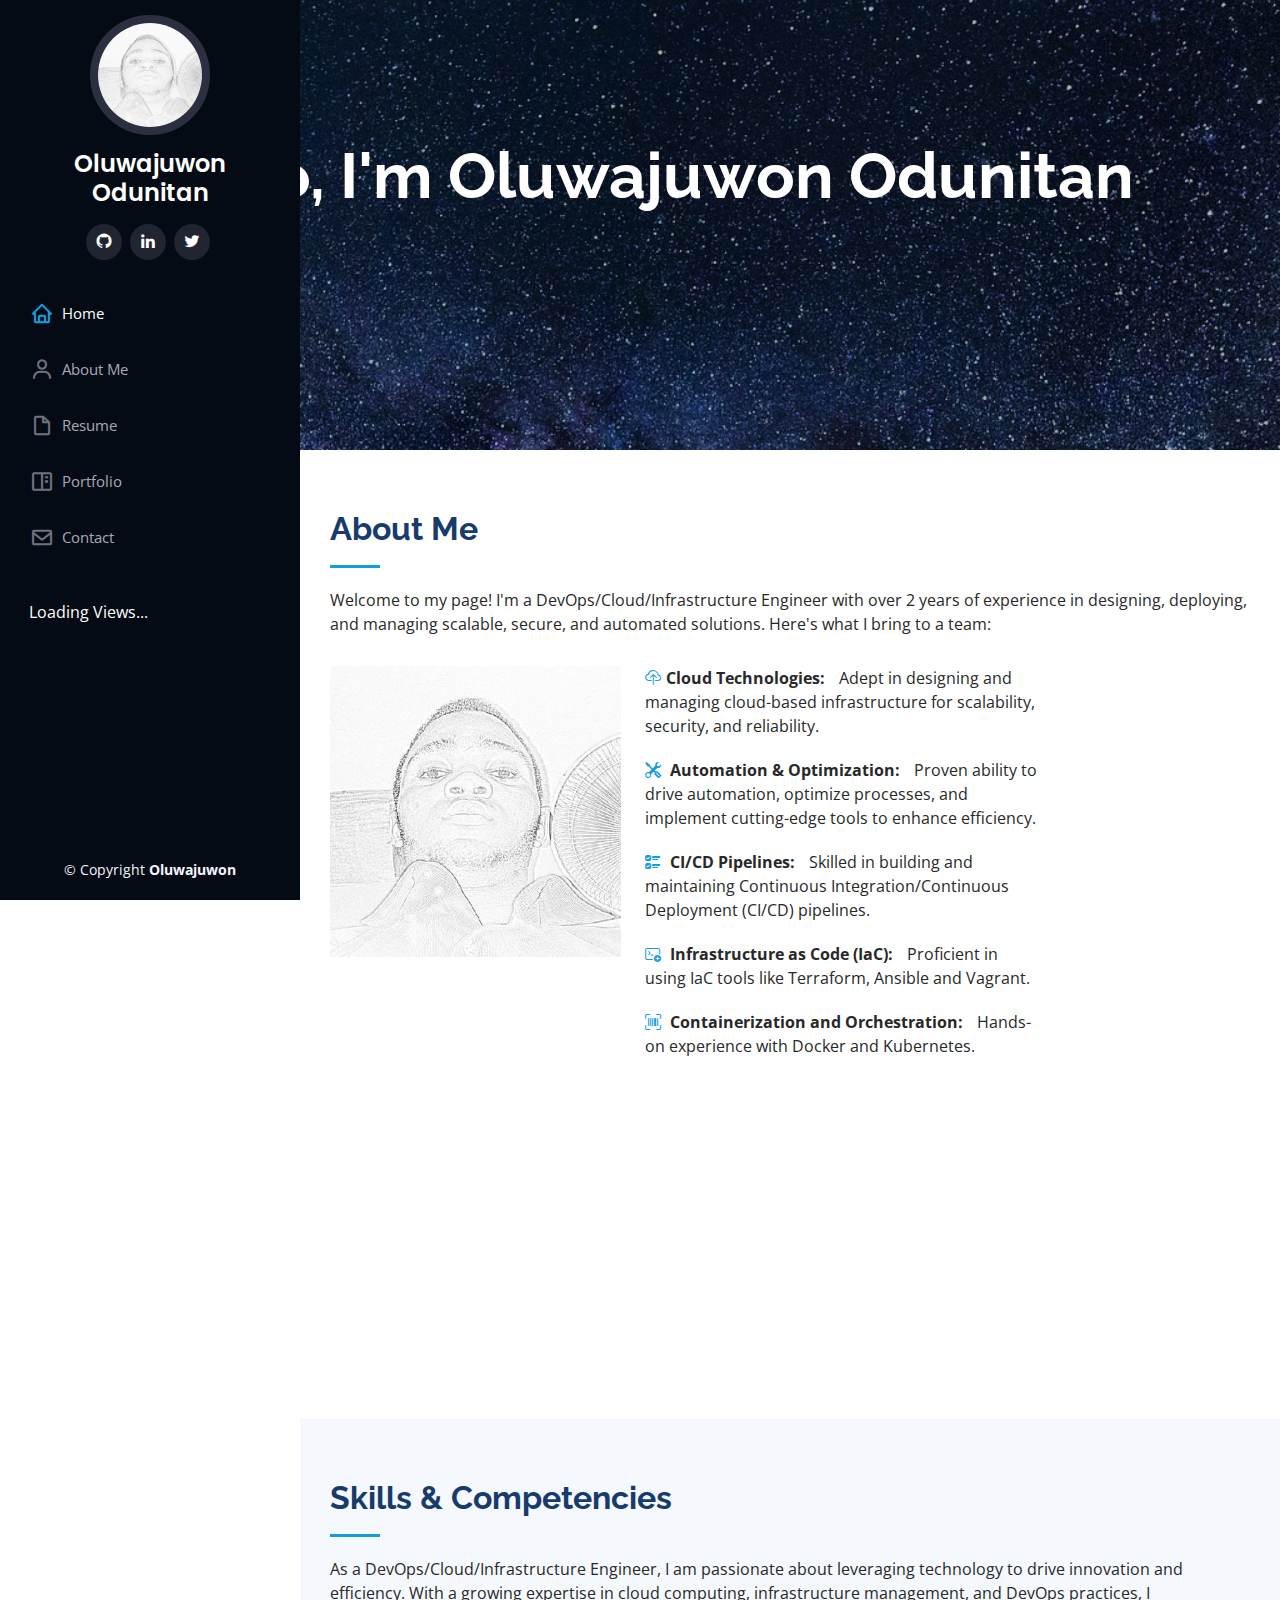
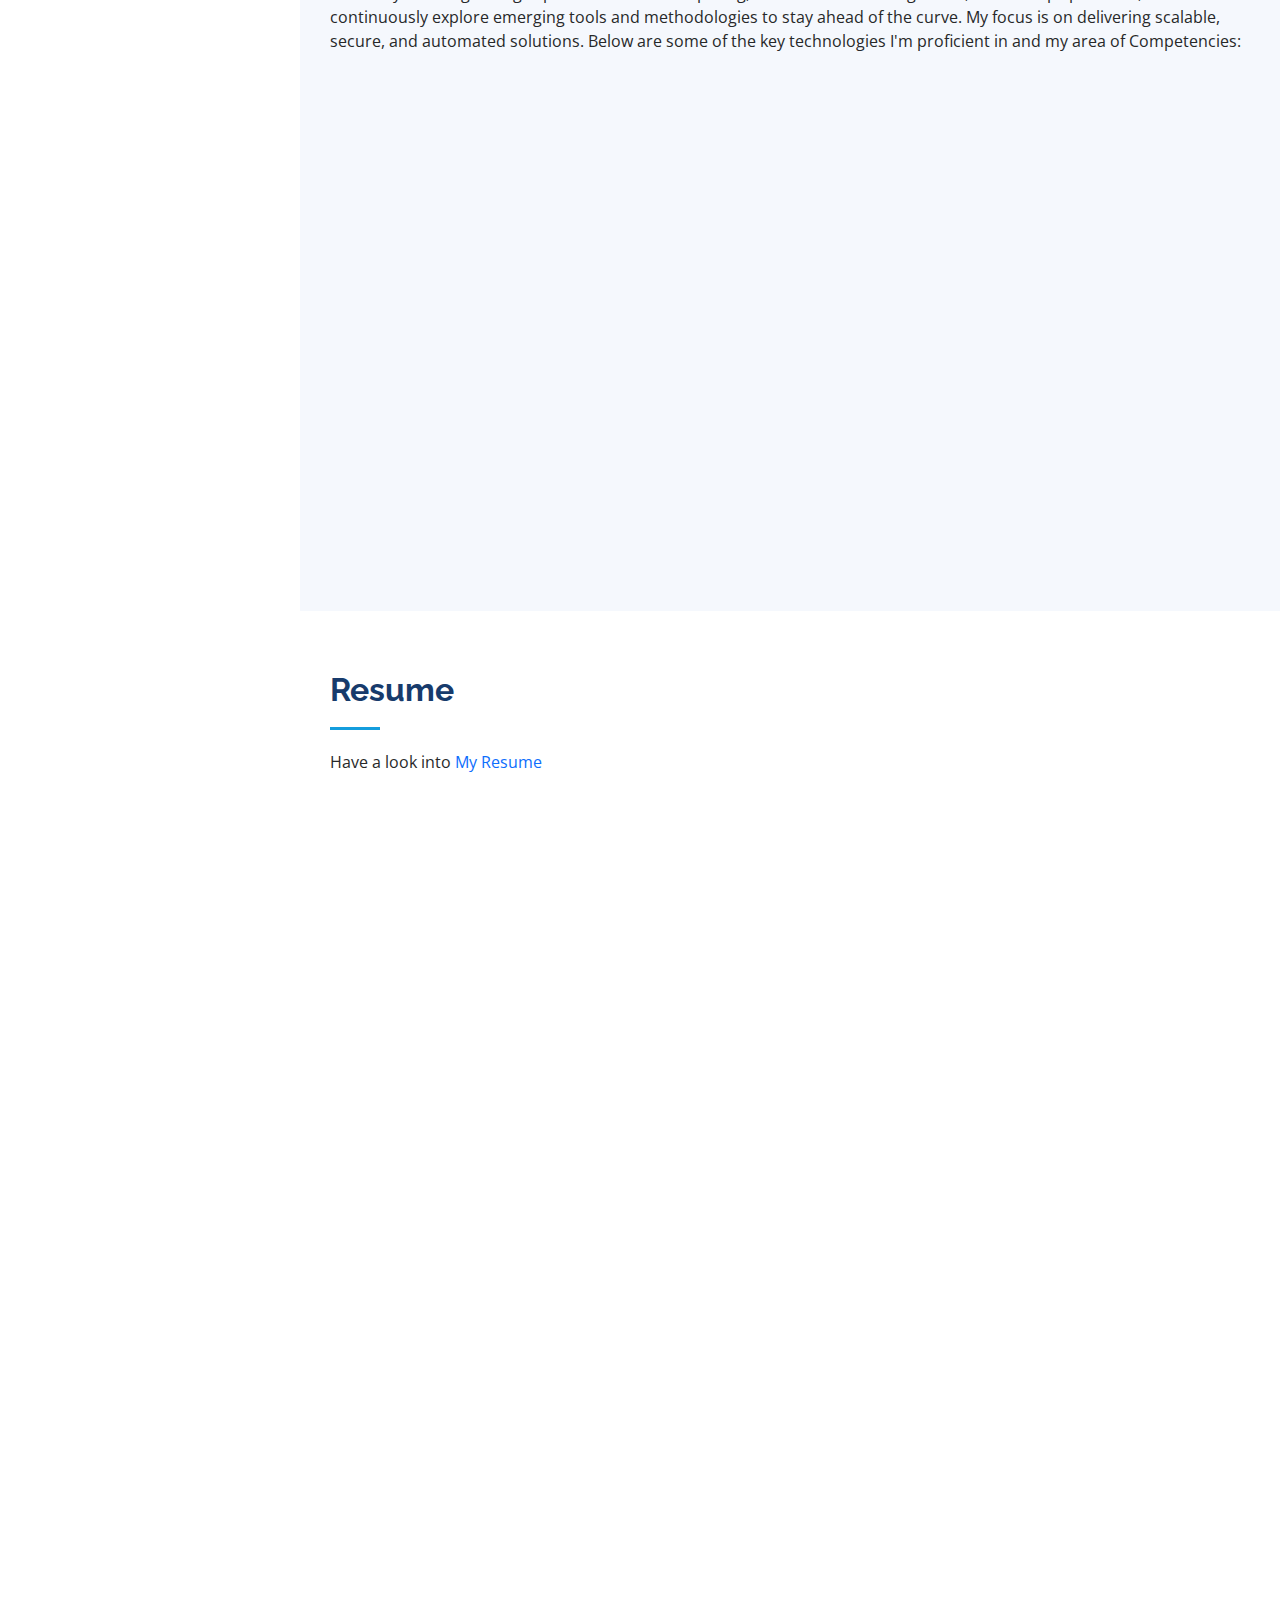
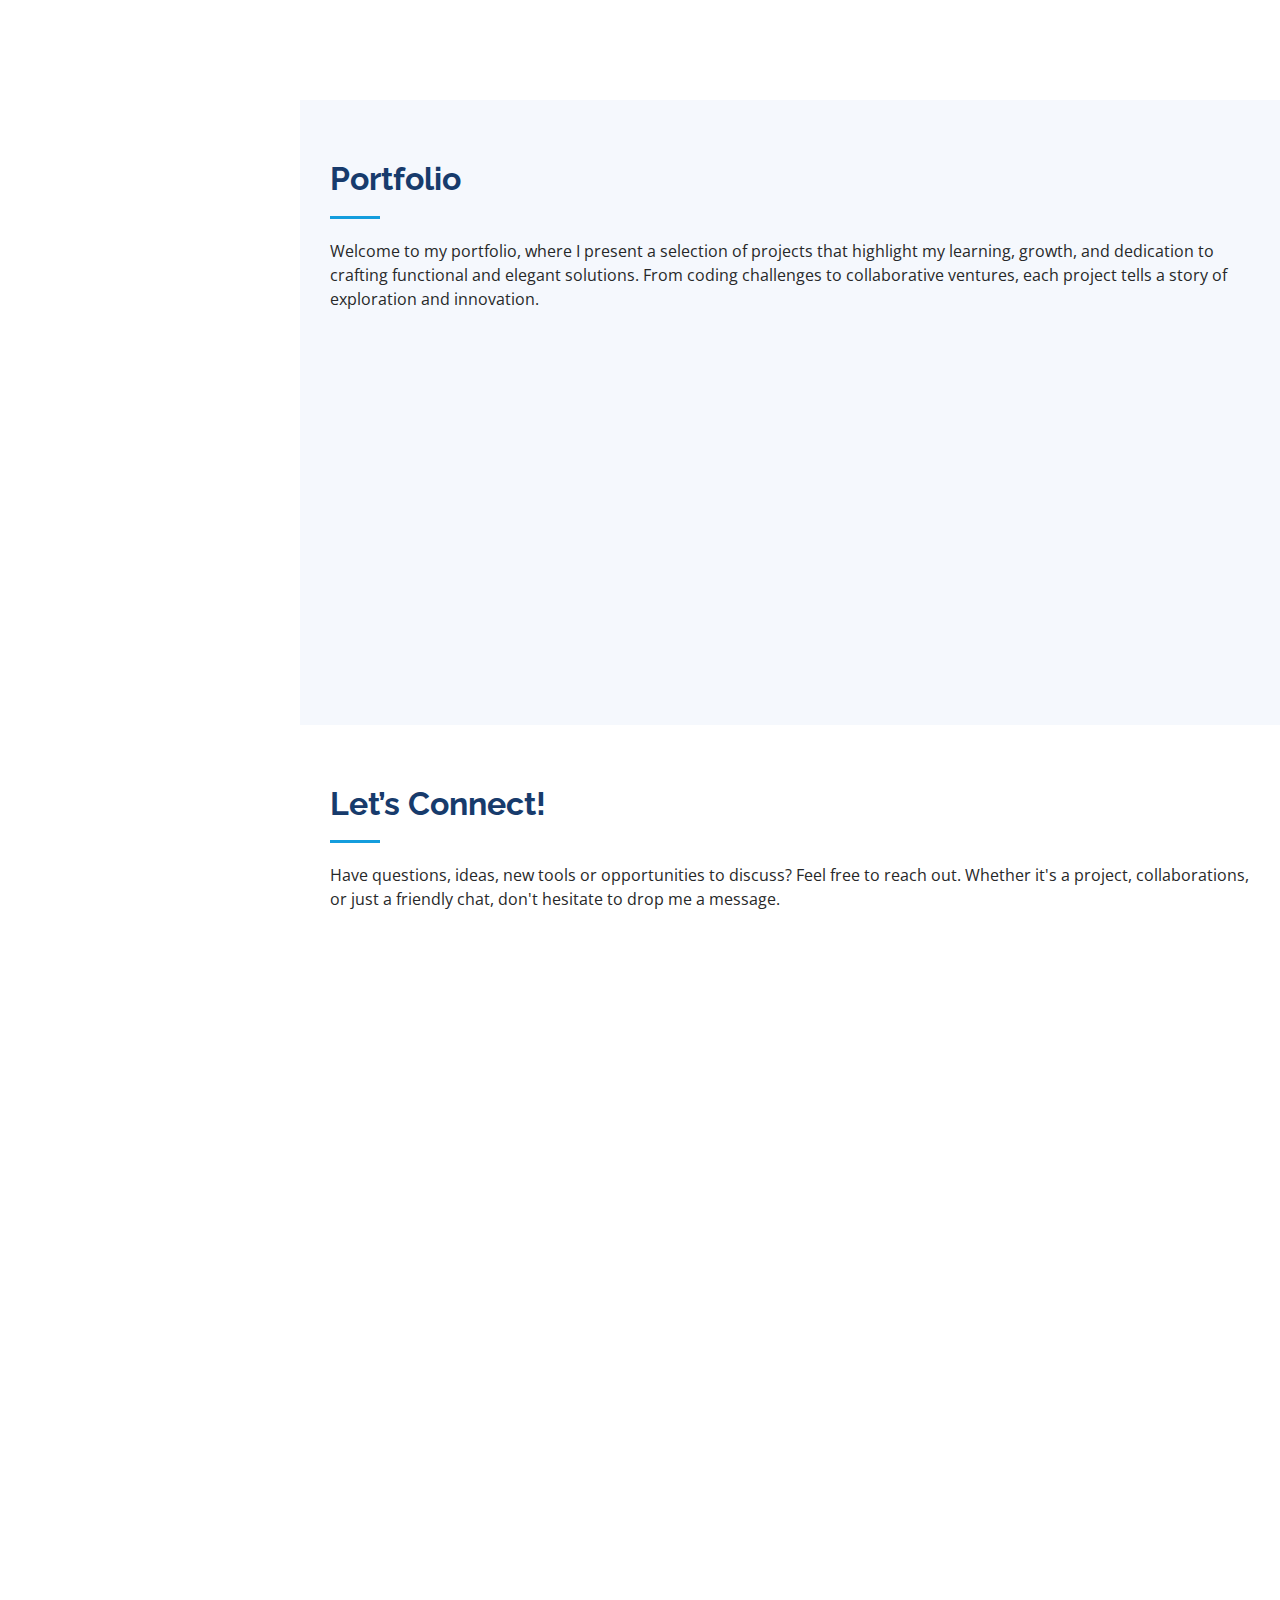
<file: index.html>
<!DOCTYPE html>
<html lang="en">

<head>
  <meta charset="utf-8">
  <meta content="width=device-width, initial-scale=1.0" name="viewport">

  <title>juwonWebsite</title>
  <meta content="" name="description">
  <meta content="" name="keywords">

  <!-- Favicons -->
  <link href="assets/img/favicon.png" rel="icon">
  <!-- <link href="assets/img/favicon.png" rel="apple-touch-icon"> -->

  <!-- Google Fonts -->
  <link href="https://fonts.googleapis.com/css?family=Open+Sans:300,300i,400,400i,600,600i,700,700i|Raleway:300,300i,400,400i,500,500i,600,600i,700,700i|Poppins:300,300i,400,400i,500,500i,600,600i,700,700i" rel="stylesheet">

  <!-- Vendor CSS Files -->
  <link href="assets/vendor/aos/aos.css" rel="stylesheet">
  <link href="assets/vendor/bootstrap/css/bootstrap.min.css" rel="stylesheet">
  <link href="assets/vendor/bootstrap-icons/bootstrap-icons.css" rel="stylesheet">
  <link href="assets/vendor/boxicons/css/boxicons.min.css" rel="stylesheet">
  <link href="assets/vendor/glightbox/css/glightbox.min.css" rel="stylesheet">
  <link href="assets/vendor/swiper/swiper-bundle.min.css" rel="stylesheet">

  <!-- Template Main CSS File -->
  <link href="assets/css/style.css" rel="stylesheet">
</head>

<body>

  <!-- ======= Mobile nav toggle button ======= -->
  <i class="bi bi-list mobile-nav-toggle d-xl-none"></i>

  <!-- ======= Header ======= -->
  <header id="header">
    <div class="d-flex flex-column">

      <div class="profile">
        <img src="assets/img/profile-img.jpg" alt="" class="img-fluid rounded-circle">
        <h1 class="text-light text-center"><a href="index.html">Oluwajuwon Odunitan</a></h1>
        <div class="social-links mt-3 text-center">
          <a href="https://github.com/juw0n" class="github"><i class="bx bxl-github"></i></a>
          <a href="https://www.linkedin.com/in/oluwajuwonodunitan/" class="linkedin"><i class="bx bxl-linkedin"></i></a>
          <a href="https://twitter.com/juwon_07" class="twitter"><i class="bx bxl-twitter"></i></a>
        </div>
      </div>

      <nav id="navbar" class="nav-menu navbar">
        <ul>
          <li><a href="#hero" class="nav-link scrollto active"><i class="bx bx-home"></i> <span>Home</span></a></li>
          <li><a href="#about" class="nav-link scrollto"><i class="bx bx-user"></i> <span>About Me</span></a></li>
          <li><a href="#resume" class="nav-link scrollto"><i class="bx bx-file-blank"></i> <span>Resume</span></a></li>
          <li><a href="#portfolio" class="nav-link scrollto"><i class="bx bx-book-content"></i> <span>Portfolio</span></a></li>
          <li><a href="#contact" class="nav-link scrollto"><i class="bx bx-envelope"></i> <span>Contact</span></a></li>
        </ul>
      </nav><!-- .nav-menu -->

      <div class="counter-number bx-book-content nav-menu text-white">
        Loading Views...
      </div>
    </div>
  </header><!-- End Header -->

  <!-- ======= Hero Section ======= -->
  <section id="hero" class="d-flex flex-column justify-content-center align-items-center">
    <div class="hero-container" data-aos="fade-in">
      <h1>Hello, I'm Oluwajuwon Odunitan</h1>
      <p>I'm <span class="typed" data-typed-items="an Infrastructure Engineer., a Cloud Engineer., a DevOps Engineer."></span></p>
    </div>
  </section><!-- End Hero s-->

  <main id="main">

    <!-- ======= About Section ======= -->
    <section id="about" class="about section">

      <!-- Section Title -->
      <div class="container section-title" data-aos="fade-up">
        <h2>About Me</h2>
        <p>Welcome to my page! I'm a DevOps/Cloud/Infrastructure Engineer with over 2 years of experience in designing, deploying, and managing scalable, secure, and automated solutions. Here's what I bring to a team:</p>
      </div><!-- End Section Title -->

      <div class="container" data-aos="fade-up" data-aos-delay="100">

        <div class="row gy-4 justify-content-center">
          <div class="col-lg-4">
            <img src="assets/img/profile-img.jpg" class="img-fluid" alt="">
          </div>
          <div class="col-lg-8 content">
            <div class="row">
              <div class="col-lg-8">
                <ul>
                  <li><i class="bi bi-cloud-upload"></i><strong>Cloud Technologies:</strong> Adept in designing and managing cloud-based infrastructure for scalability, security, and reliability.</li>
                  <li><i class="bi bi-tools"></i> <strong>Automation & Optimization:</strong> <span>Proven ability to drive automation, optimize processes, and implement cutting-edge tools to enhance efficiency.</span></li>
                  <li><i class="bi bi-ui-checks"></i> <strong>CI/CD Pipelines:</strong> <span>Skilled in building and maintaining Continuous Integration/Continuous Deployment (CI/CD) pipelines.</span></li>
                  <li><i class="bi bi-terminal-plus"></i> <strong>Infrastructure as Code (IaC):</strong> <span>Proficient in using IaC tools like Terraform, Ansible and Vagrant.</span></li>
                  <li><i class="bi bi-upc-scan"></i> <strong>Containerization and Orchestration:</strong> <span>Hands-on experience with Docker and Kubernetes.</span></li>
                  <!-- <li><i class="bi bi-zoom-in"></i> <strong>Emerging Technologies:</strong> <span>Passionate about exploring and implementing new tools to streamline workflows and enhance performance.</span></li> -->
                </ul>
              </div>
            </div>
          </div>
        </div>

      </div>
       <!-- Section Title -->
       <div class="container section-title" data-aos="fade-up">
        <h2>When I'm not working, I enjoy:</h2>
        <div class="container" data-aos="fade-up" data-aos-delay="100">

          <div class="row gy-4 justify-content-center">
            <div class="col-lg-10 content">
              <div class="row">
                <!-- <div class="col-lg-6"> -->
                  <ul>
                    <li><i class="bi bi-zoom-in"></i>  Exploring new technologies and contributing to open-source projects.</li>
                    <li><i class="bi bi-journals"></i>  Reading about DevOps best practices and emerging trends.</li>
                    <li><i class="bi bi-film"></i> Watch Movies and Anime.</span></li>
                  </ul>
                <!-- </div> -->
              </div>
            </div>
          </div>
      </div><!-- End Section Title -->
      <p>My mission is to build scalable, secure, and efficient systems that empower businesses to thrive in the digital age.</p>
    </section><!-- /About Section -->  

    <!-- ======= Skills Section ======= -->
    <section id="skills" class="skills section-bg">
      <div class="container">

        <div class="section-title">
          <h2>Skills & Competencies</h2>
          <p>As a DevOps/Cloud/Infrastructure Engineer, I am passionate about leveraging technology to drive innovation and efficiency. With a growing expertise in cloud computing, infrastructure management, and DevOps practices, I continuously explore emerging tools and methodologies to stay ahead of the curve. My focus is on delivering scalable, secure, and automated solutions. Below are some of the key technologies I'm proficient in and my area of Competencies:</p>
        </div>

        <div class="row skills-content">
          <section id="Skills" class="Skills">
            <div class="container">
              <div class="row">
                <div class="col-lg-6" data-aos="fade-up">
                  <div class="skills-item">
                    <h4>Operating Systems: </h4><em>Linux, Windows and Mac OS</em>
                  </div>
                  <div class="skills-item">
                    <h4>Cloud Platforms: </h4><em>AWS Services:EC2, S3, RDS, Lambda, CloudWatch, Azure.</em>
                  </div>
                  <div class="skills-item">
                    <h4>Infrastructure as Code (IaC) Tools: </h4><em>Terraform, Vagrant</em>
                  </div>
                  <div class="skills-item">
                    <h4>Configuration Management Tools: </h4><em>Ansible</em>
                  </div>
                  <div class="skills-item">
                    <h4>CI/CD: </h4><em>GitHub Actions.</em>
                  </div>
                  <div class="skills-item">
                    <h4>Monitoring, Logging & Alerting: </h4><em>Prometheus, Grafana, Loki, Promtail</em>
                  </div>
                </div>
                <div class="col-lg-6" data-aos="fade-up">
                  <div class="skills-item">
                    <h4>Scripting/Programming Language: </h4><em>Bash, Golang and Python.</em>
                  </div>
                  <div class="skills-item">
                    <h4>Version Control: </h4><em>Git, GitHub.</em>
                  </div>
                  <div class="skills-item">
                    <h4>Cloud Security Best Practices: </h4><em>(IAM), VPCs, firewalls.</em>
                  </div>
                  <div class="skills-item">
                    <h4>Problem-Solving and Troubleshooting Skills. </h4>
                  </div>
                  <div class="skills-item">
                    <h4>Collaboration and Communication Skills. </h4>
                  </div>
                  <div class="skills-item">
                    <h4>Office & Presentation Suites: </h4><em>Microsoft Office 365, LibreOffice Writer, G Suite</em>
                  </div>
                </div>
              </div>     
            </div>
          </section><!-- End Resume Section -->
        </div>
      </div>
    </section><!-- End Skills Section -->

    <!-- ======= Resume Section ======= -->
    <section id="resume" class="resume">
      <div class="container">

        <div class="section-title">
          <h2>Resume</h2>
          <p>Have a look into <a href="https://drive.google.com/file/d/1gIvuat8qSvuW6NkxJZojv812Ruh7Wbny/view?usp=drive_link" class="link-primary">My Resume</a></p> 
        </div>

        <div class="row">
          <div class="col-lg-6" data-aos="fade-up">
            <h3 class="resume-title">Sumary</h3>
            <div class="resume-item pb-0">
              <h4>Oluwajuwon Odunitan</h4>
              <p><em>
                A passionate DevOps/Cloud Engineer with over two years of experience in cloud infrastructure, automation, and system optimization. Skilled on building scalable, secure solutions leveraging CI/CD, Infrastructure as Code (IaC), and containerization. Always exploring new technologies to enhance efficiency and drive innovation.
               </em>
              </p>
              <!-- <ul>
                <li>Lagos, Nigeria.</li>
                <li>oduns07@gmail.com</li>
              </ul> -->
            </div>

            <h3 class="resume-title">Education</h3>
            <div class="resume-item">
              <h4>Bachelor of Science, Material Engineering</h4>
              <h5>2015 - 2021</h5>
              <p><em>University of Lagos, Lagos, Nigeria</em></p>
            </div>

            <h3 class="resume-title">Professional Certification</h3>
            <div class="resume-item">
              <h4>GitOps with ArgoCD</h4>
              <p><em>KodeKloud</em></p>
              <h4>Certified in Cybersecurity</h4>
              <p><em>ISC2</em></p>
              <h4>Certified AWS Solution Architect</h4>
              <p><em>Amazon Web Services</em></p>
              <h4>Docker and Kubernetes for Beginners</h4>
              <p><em>KodeKloud</em></p>
              <h4>Certified Oracle Cloud Infrastructure Foundations Associate</h4>
              <p><em>Oracle Cloud Services</em></p>
              <h4>Certified AWS Cloud Practitioner</h4>
              <p><em>Amazon Web Services</em></p>
              <h4>Google IT Support Professional Certificate</h4>
              <p><em>Coursera Specialization</em></p>
            </div>

            <h3 class="resume-title">Volunteer Experience</h3>
            <div class="resume-item">
              <p><em>Impact-Media Department,
                Global Impact Church
                Surulere. (Oct 2020– Date)</em></p>
              <ul>
                <li>I collaborated with the team to recruit, train, and schedule volunteers for their respective duty posts.</li>
                <li>Oversaw operations of five subunits, ensuring effective communication and collaboration across teams.</li>
                <li>I manage and maintain an up-to-date online asset inventory of impact media gear while also preparing annual budgets for equipment and software.</li>
                <li>Provides administrative and technical support to all teams.</li>
              </ul>
            </div>
          </div>
          <div class="col-lg-6" data-aos="fade-up" data-aos-delay="100">
            <h3 class="resume-title">My Career Journey</h3>
            <div class="resume-item">
              <h4>Site Reliability Engineer (SRE)</h4>
              <h5>January 2024 - Present</h5>
              <!-- <p><em>Primepak Industries Nigeria Limited</em></p> -->
              <ul>
                <li>Designed and implemented REST API</li>
                <li>Containerized the API with Docker, ensuring portability and consistency across environments.</li>
                <li>Built a CI pipeline to automate testing and deployment, ensuring
                  rapid and reliable delivery of software.</li>
                <li>Deployed the application and dependencies on both bare metal and Kubernetes clusters, using infrastructure management and container orchestration tools.</li>
                <li>Created Helm charts for Kubernetes to simplify deployment and application lifecycle management.</li>
                <li>Automated deployments with ArgoCD, demonstrating expertise in GitOps and continuous delivery.</li>
                <li>Implemented a full observability stack (Prometheus, Grafana, Loki) for monitoring, logging, and alerting.</li>
              </ul>
              <h6>Technologies: </h6><p><em>Golang, PostgreSQL, Docker, Kubernetes, Helm, ArgoCD, HashiCorp Vault, GitHub, Prometheus, Grafana, Bash, Linux, Vagrant, VirtualBox.</em></p>
            </div>

            <div class="resume-item">
              <h4>Cloud Engineer (AWS)</h4>
              <h5>October 2023</h5>
              <!-- <p><em>Primepak Industries Nigeria Limited</em></p> -->
              <ul>
                <li>I designed and deployed a serverless web application on AWS, utilising Lambda, API Gateway, S3, DynamoDB, and Route 53 to ensure optimal performance and scalability.</li>
                <li>Developed and maintained CI/CD pipelines using GitHub Actions, facilitating automated continuous integration and deployment processes.
                </li>
                <li>Applied DevOps methodologies for infrastructure as code (IaC) using Terraform, ensuring efficient provisioning and management of AWS resources.</li>
                <li>Demonstrated strong knowledge of AWS best practices.</li>
              </ul>
              <h6>Technologies: </h6><p><em>AWS Services, AWS toolkit for VS code, Github,
                Terraform, Google, Namecheap.</em></p>
            </div>

            <div class="resume-item">
              <h4>Infrastructure Engineer Project (AWS)</h4>
              <h5>October 2023</h5>
              <!-- <p><em>Primepak Industries Nigeria Limited</em></p> -->
              <ul>
                <li>Automated AWS resource provisioning using Terraform.</li>
                <li>Managed infrastructure configurations in version control for easy maintenance and collaboration.</li>
              </ul>
              <h6>Technologies: </h6><p><em>AWS Services, Github, Terraform, Google</em></p>
            </div>

            <div class="resume-item">
              <h4>IT Support Specialist</h4>
              <h5>September 2022 - Present</h5>
              <p><em>Primepak Industries Nigeria Limited</em></p>
              <ul>
                <li>I oversee the installation, configuration, and maintenance of system hardware and software. Also Provide technical support and training to users.</li>
                <li>I manage and troubleshoot the installation, configuration, and maintenance of network infrastructure while also monitoring and ensuring network security.</li>
                <li>I manage file servers and implement file-sharing protocols and permissions to ensure secure and efficient access to shared resources.
                </li>
                <li>I maintain and manage CCTV cameras, ensuring the systems function correctly and address any technical faults promptly.</li>
                <li>Administer and maintain the databases and also Perform regular backups and recovery operations to prevent data loss.</li>
              </ul>
            </div>
            <div class="resume-item">
              <h4>Data Annotator (Part-time)</h4>
              <h5>January 2022 - September 2022</h5>
              <p><em>Babban Gona</em></p>
              <ul>
                <li>Cleaning, tagging and labelling of image datasets for ML models.</li>
                <li>Liaise with the ML team and agronomist to better improve the quality and quantity of dataset which help to improve the performance of ML models.</li>
              </ul>
            </div>
          </div>
        </div>

      </div>
    </section><!-- End Resume Section -->

    <!-- ======= Portfolio Section ======= -->
    <section id="portfolio" class="portfolio section-bg">
      <div class="container">

        <div class="section-title">
          <h2>Portfolio</h2>
          <p>Welcome to my portfolio, where I present a selection of projects that highlight my learning, growth, and dedication to crafting functional and elegant solutions. From coding challenges to collaborative ventures, each project tells a story of exploration and innovation.</p>
        </div>

        <div class="row" data-aos="fade-up">
          <div class="col-lg-12 d-flex justify-content-center">
            <ul id="portfolio-flters">
              <li data-filter="*" class="filter-active">All</li>
              <li data-filter=".filter-app">App</li>
              <li data-filter=".filter-web">Web</li>
            </ul>
          </div>
        </div>

        <div class="row portfolio-container" data-aos="fade-up" data-aos-delay="100">

          <div class="col-lg-4 col-md-6 portfolio-item filter-app">
            <div class="portfolio-wrap">
              <img src="assets/img/portfolio/careHub-00.jpg" class="img-fluid" alt="">
              <div class="portfolio-links">
                <a href="assets/img/portfolio/careHub-00.jpg" data-gallery="portfolioGallery" class="portfolio-lightbox" title="App 1"><i class="bx bx-plus"></i></a>
                <a href="portfolio-details.html" title="More Details"><i class="bx bx-link"></i></a>
              </div>
            </div>
          </div>

          <div class="col-lg-4 col-md-6 portfolio-item filter-web">
            <div class="portfolio-wrap">
              <img src="assets/img/portfolio/portfolio-2.jpg" class="img-fluid" alt="">
              <div class="portfolio-links">
                <a href="assets/img/portfolio/portfolio-2.jpg" data-gallery="portfolioGallery" class="portfolio-lightbox" title="Web 3"><i class="bx bx-plus"></i></a>
                <a href="portfolio-details.html" title="More Details"><i class="bx bx-link"></i></a>
              </div>
            </div>
          </div>

          <div class="col-lg-4 col-md-6 portfolio-item filter-app">
            <div class="portfolio-wrap">
              <img src="assets/img/portfolio/portfolio-3.jpg" class="img-fluid" alt="">
              <div class="portfolio-links">
                <a href="assets/img/portfolio/portfolio-3.jpg" data-gallery="portfolioGallery" class="portfolio-lightbox" title="App 2"><i class="bx bx-plus"></i></a>
                <a href="portfolio-details.html" title="More Details"><i class="bx bx-link"></i></a>
              </div>
            </div>
          </div>
        </div>

      </div>
    </section> <!-- End Portfolio Section -->

    <!-- End Testimonials Section -->

    <!-- ======= Contact Section ======= -->
    <section id="contact" class="contact">
      <div class="container">

        <div class="section-title">
          <h2>Let’s Connect!</h2>
          <p>
            Have questions, ideas, new tools or opportunities to discuss? Feel free to reach out. Whether it's a project, collaborations, or just a friendly chat, don't hesitate to drop me a message.</p>
        </div>

        <div class="row" data-aos="fade-in">

          <div class="col-lg-7 mt-5 mt-lg-0 d-flex align-items-stretch">
            <form action="forms/contact.php" method="post" role="form" class="php-email-form">
              <div class="row">
                <div class="form-group col-md-6">
                  <label for="name">Your Name</label>
                  <input type="text" name="name" class="form-control" placeholder="Enter Your Name" id="name" required>
                </div>
                <div class="form-group col-md-6">
                  <label for="name">Your Email</label>
                  <input type="email" class="form-control" name="email" placeholder="Enter Your Email Address" id="email" required>
                </div>
              </div>
              <div class="form-group">
                <label for="name">Subject</label>
                <input type="text" class="form-control" name="subject" id="subject" required>
              </div>
              <div class="form-group">
                <label for="name">Message</label>
                <textarea class="form-control" name="message" rows="10" placeholder="Hello ..." required></textarea>
              </div>
              <div class="my-3">
                <div class="loading">Loading</div>
                <div class="error-message"></div>
                <div class="sent-message">Your message has been sent. Thank you!</div>
              </div>
              <div class="text-center"><button type="submit">Send Message</button></div>
            </form>
          </div>

          <div class="col-lg-5 d-flex align-items-stretch">
            <div class="info">
              <div class="address">
                <i class="bi bi-geo-alt"></i>
                <h4>Location:</h4>
                <p>Lagos, Nigeria</p>
              </div>

              <div class="email">
                <i class="bi bi-envelope"></i>
                <h4>Email:</h4>
                <p>oduns07@gmail.com</p>
              </div>

              <div class="phone">
                <i class="bi bi-phone"></i>
                <h4>Call:</h4>
                <p>+2348067856398</p>
              </div>

              <!-- <iframe src="https://www.google.com/maps/embed?pb=!1m14!1m8!1m3!1d12097.433213460943!2d-74.0062269!3d40.7101282!3m2!1i1024!2i768!4f13.1!3m3!1m2!1s0x0%3A0xb89d1fe6bc499443!2sDowntown+Conference+Center!5e0!3m2!1smk!2sbg!4v1539943755621" frameborder="0" style="border:0; width: 100%; height: 290px;" allowfullscreen></iframe> -->
            </div>

          </div>

        </div>

      </div>
    </section><!-- End Contact Section -->

  </main><!-- End #main -->

  <!-- ======= Footer ======= -->
  <footer id="footer">
    <div class="container">
      <div class="copyright">
        &copy; Copyright <strong><span>Oluwajuwon</span></strong>
      </div>
      <div class="credits">
        <!-- All the links in the footer should remain intact. -->
        <!-- You can delete the links only if you purchased the pro version. -->
        <!-- Licensing information: https://bootstrapmade.com/license/ -->
        <!-- Purchase the pro version with working PHP/AJAX contact form: https://bootstrapmade.com/iportfolio-bootstrap-portfolio-websites-template/ -->
        <!-- Designed by <a href="https://bootstrapmade.com/">BootstrapMade</a> -->
      </div>
    </div>
  </footer><!-- End  Footer -->

  <a href="#" class="back-to-top d-flex align-items-center justify-content-center"><i class="bi bi-arrow-up-short"></i></a>

  <!-- Vendor JS Files -->
  <script src="assets/vendor/purecounter/purecounter_vanilla.js"></script>
  <script src="assets/vendor/aos/aos.js"></script>
  <script src="assets/vendor/bootstrap/js/bootstrap.bundle.min.js"></script>
  <script src="assets/vendor/glightbox/js/glightbox.min.js"></script>
  <script src="assets/vendor/isotope-layout/isotope.pkgd.min.js"></script>
  <script src="assets/vendor/swiper/swiper-bundle.min.js"></script>
  <script src="assets/vendor/typed.js/typed.umd.js"></script>
  <script src="assets/vendor/waypoints/noframework.waypoints.js"></script>
  <script src="assets/vendor/php-email-form/validate.js"></script>

  <!-- Template Main JS File -->
  <script src="assets/js/main.js"></script>

</body>

</html>
</file>
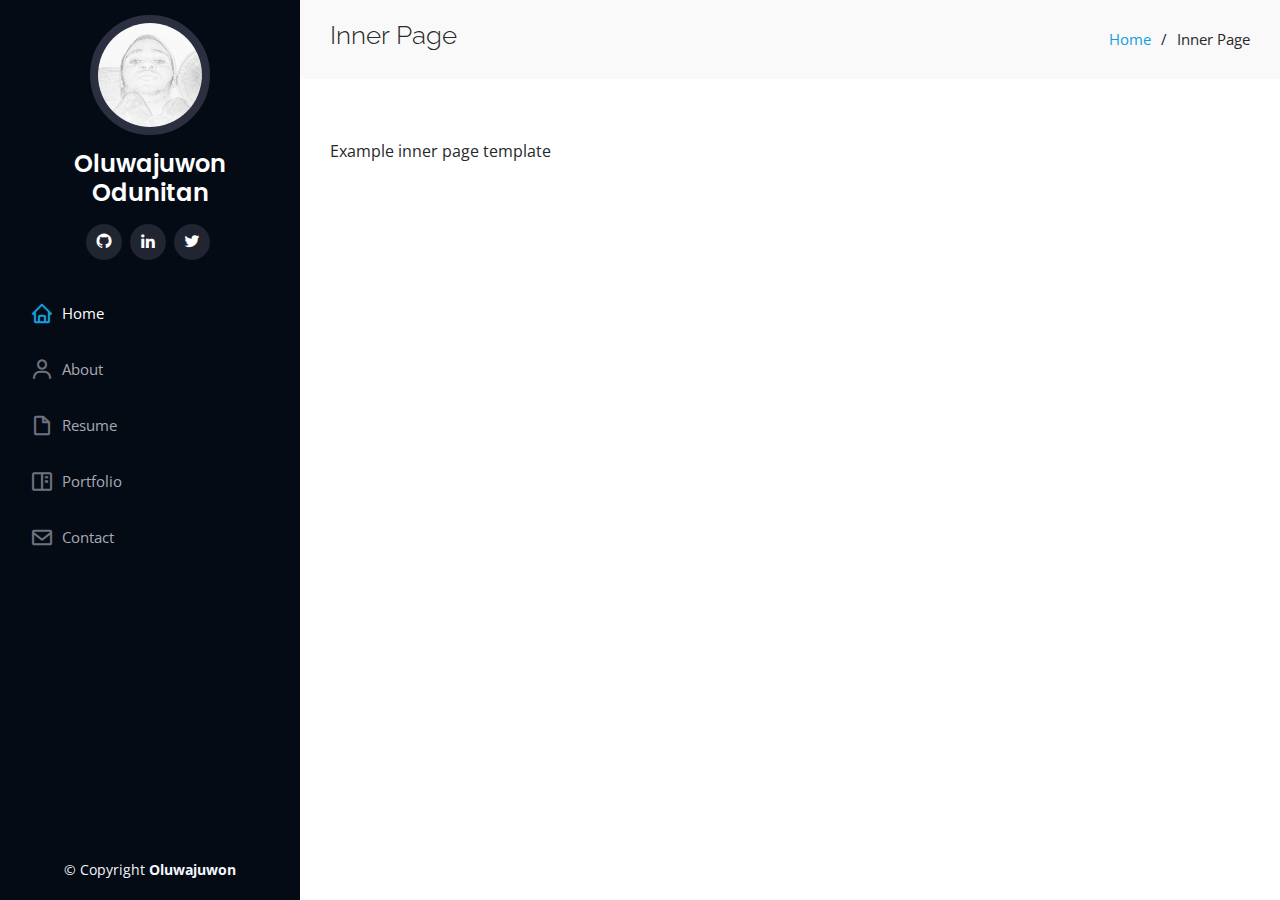
<file: inner-page.html>
<!DOCTYPE html>
<html lang="en">

<head>
  <meta charset="utf-8">
  <meta content="width=device-width, initial-scale=1.0" name="viewport">

  <title>Inner Page - iPortfolio Bootstrap Template</title>
  <meta content="" name="description">
  <meta content="" name="keywords">

  <!-- Favicons -->
  <link href="assets/img/favicon.png" rel="icon">
  <link href="assets/img/favicon.png" rel="apple-touch-icon">

  <!-- Google Fonts -->
  <link href="https://fonts.googleapis.com/css?family=Open+Sans:300,300i,400,400i,600,600i,700,700i|Raleway:300,300i,400,400i,500,500i,600,600i,700,700i|Poppins:300,300i,400,400i,500,500i,600,600i,700,700i" rel="stylesheet">

  <!-- Vendor CSS Files -->
  <link href="assets/vendor/aos/aos.css" rel="stylesheet">
  <link href="assets/vendor/bootstrap/css/bootstrap.min.css" rel="stylesheet">
  <link href="assets/vendor/bootstrap-icons/bootstrap-icons.css" rel="stylesheet">
  <link href="assets/vendor/boxicons/css/boxicons.min.css" rel="stylesheet">
  <link href="assets/vendor/glightbox/css/glightbox.min.css" rel="stylesheet">
  <link href="assets/vendor/swiper/swiper-bundle.min.css" rel="stylesheet">

  <!-- Template Main CSS File -->
  <link href="assets/css/style.css" rel="stylesheet">
</head>

<body>

  <!-- ======= Mobile nav toggle button ======= -->
  <i class="bi bi-list mobile-nav-toggle d-xl-none"></i>

  <!-- ======= Header ======= -->
  <header id="header">
    <div class="d-flex flex-column">

      <div class="profile">
        <img src="assets/img/profile-img.jpg" alt="" class="img-fluid rounded-circle">
        <h1 class="text-light text-center"><a href="index.html">Oluwajuwon Odunitan</a></h1>
        <div class="social-links mt-3 text-center">
          <a href="https://github.com/juw0n" class="github"><i class="bx bxl-github"></i></a>
          <a href="https://www.linkedin.com/in/oluwajuwonodunitan/" class="linkedin"><i class="bx bxl-linkedin"></i></a>
          <a href="https://twitter.com/juwon_07" class="twitter"><i class="bx bxl-twitter"></i></a>
        </div>
      </div>

      <nav id="navbar" class="nav-menu navbar">
        <ul>
          <li><a href="/index.html#Hero" class="nav-link scrollto active"><i class="bx bx-home"></i> <span>Home</span></a></li>
          <li><a href="/index.html#about" class="nav-link scrollto"><i class="bx bx-user"></i> <span>About</span></a></li>
          <li><a href="/index.html#resume" class="nav-link scrollto"><i class="bx bx-file-blank"></i> <span>Resume</span></a></li>
          <li><a href="/index.html#portfolio" class="nav-link scrollto"><i class="bx bx-book-content"></i> <span>Portfolio</span></a></li>
          <li><a href="/index.html#contact" class="nav-link scrollto"><i class="bx bx-envelope"></i> <span>Contact</span></a></li>
        </ul>
      </nav><!-- .nav-menu -->
    </div>
  </header><!-- End Header -->

  <main id="main">

    <!-- ======= Breadcrumbs ======= -->
    <section class="breadcrumbs">
      <div class="container">

        <div class="d-flex justify-content-between align-items-center">
          <h2>Inner Page</h2>
          <ol>
            <li><a href="index.html#Hero">Home</a></li>
            <li>Inner Page</li>
          </ol>
        </div>

      </div>
    </section><!-- End Breadcrumbs -->

    <section class="inner-page">
      <div class="container">
        <p>
          Example inner page template
        </p>
      </div>
    </section>

  </main><!-- End #main -->

  <!-- ======= Footer ======= -->
  <footer id="footer">
    <div class="container">
      <div class="copyright">
        &copy; Copyright <strong><span>Oluwajuwon</span></strong>
      </div>
      <div class="credits">
        <!-- All the links in the footer should remain intact. -->
        <!-- You can delete the links only if you purchased the pro version. -->
        <!-- Licensing information: https://bootstrapmade.com/license/ -->
        <!-- Purchase the pro version with working PHP/AJAX contact form: https://bootstrapmade.com/iportfolio-bootstrap-portfolio-websites-template/ -->
        <!-- Designed by <a href="https://bootstrapmade.com/">BootstrapMade</a> -->
      </div>
    </div>
  </footer><!-- End  Footer -->

  <a href="#" class="back-to-top d-flex align-items-center justify-content-center"><i class="bi bi-arrow-up-short"></i></a>

  <!-- Vendor JS Files -->
  <script src="assets/vendor/purecounter/purecounter_vanilla.js"></script>
  <script src="assets/vendor/aos/aos.js"></script>
  <script src="assets/vendor/bootstrap/js/bootstrap.bundle.min.js"></script>
  <script src="assets/vendor/glightbox/js/glightbox.min.js"></script>
  <script src="assets/vendor/isotope-layout/isotope.pkgd.min.js"></script>
  <script src="assets/vendor/swiper/swiper-bundle.min.js"></script>
  <script src="assets/vendor/typed.js/typed.umd.js"></script>
  <script src="assets/vendor/waypoints/noframework.waypoints.js"></script>
  <script src="assets/vendor/php-email-form/validate.js"></script>

  <!-- Template Main JS File -->
  <script src="assets/js/main.js"></script>

</body>

</html>
</file>
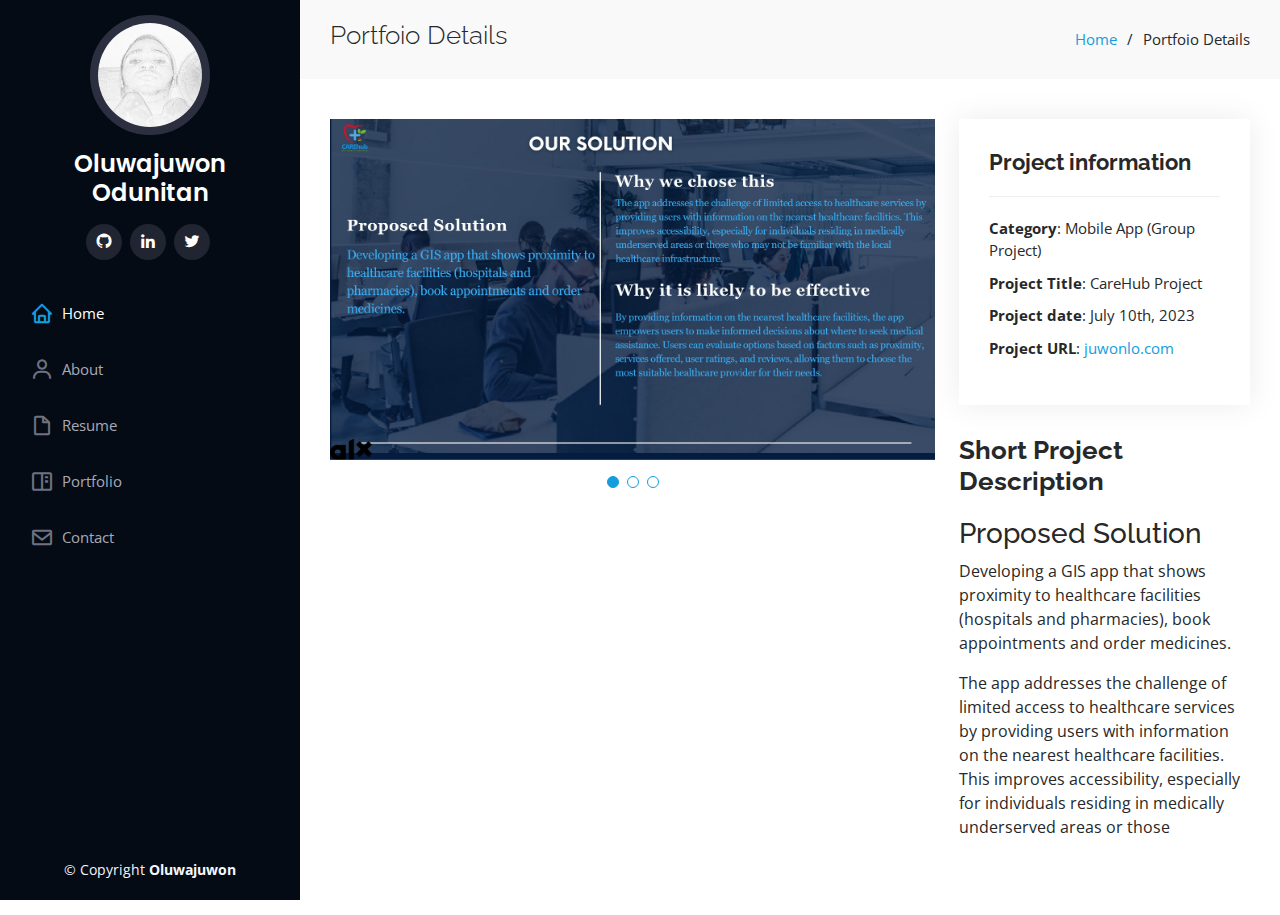
<file: portfolio-details.html>
<!DOCTYPE html>
<html lang="en">

<head>
  <meta charset="utf-8">
  <meta content="width=device-width, initial-scale=1.0" name="viewport">

  <title>Portfolio Details</title>
  <meta content="" name="description">
  <meta content="" name="keywords">

  <!-- Favicons -->
  <link href="assets/img/favicon.png" rel="icon">
  <link href="assets/img/favicon.png" rel="apple-touch-icon">

  <!-- Google Fonts -->
  <link href="https://fonts.googleapis.com/css?family=Open+Sans:300,300i,400,400i,600,600i,700,700i|Raleway:300,300i,400,400i,500,500i,600,600i,700,700i|Poppins:300,300i,400,400i,500,500i,600,600i,700,700i" rel="stylesheet">

  <!-- Vendor CSS Files -->
  <link href="assets/vendor/aos/aos.css" rel="stylesheet">
  <link href="assets/vendor/bootstrap/css/bootstrap.min.css" rel="stylesheet">
  <link href="assets/vendor/bootstrap-icons/bootstrap-icons.css" rel="stylesheet">
  <link href="assets/vendor/boxicons/css/boxicons.min.css" rel="stylesheet">
  <link href="assets/vendor/glightbox/css/glightbox.min.css" rel="stylesheet">
  <link href="assets/vendor/swiper/swiper-bundle.min.css" rel="stylesheet">

  <!-- Template Main CSS File -->
  <link href="assets/css/style.css" rel="stylesheet">

  <!-- =======================================================
  * Template Name: iPortfolio
  * Updated: Jul 27 2023 with Bootstrap v5.3.1
  * Template URL: https://bootstrapmade.com/iportfolio-bootstrap-portfolio-websites-template/
  * Author: BootstrapMade.com
  * License: https://bootstrapmade.com/license/
  ======================================================== -->
</head>

<body>

  <!-- ======= Mobile nav toggle button ======= -->
  <i class="bi bi-list mobile-nav-toggle d-xl-none"></i>

  <!-- ======= Header ======= -->
  <header id="header">
    <div class="d-flex flex-column">

      <div class="profile">
        <img src="assets/img/profile-img.jpg" alt="" class="img-fluid rounded-circle">
        <h1 class="text-light text-center"><a href="index.html">Oluwajuwon Odunitan</a></h1>
        <div class="social-links mt-3 text-center">
          <a href="https://github.com/juw0n" class="github"><i class="bx bxl-github"></i></a>
          <a href="https://www.linkedin.com/in/oluwajuwonodunitan/" class="linkedin"><i class="bx bxl-linkedin"></i></a>
          <a href="https://twitter.com/juwon_07" class="twitter"><i class="bx bxl-twitter"></i></a>
        </div>
      </div>

      <nav id="navbar" class="nav-menu navbar">
        <ul>
          <li><a href="/index.html#Hero" class="nav-link scrollto active"><i class="bx bx-home"></i> <span>Home</span></a></li>
          <li><a href="/index.html#about" class="nav-link scrollto"><i class="bx bx-user"></i> <span>About</span></a></li>
          <li><a href="/index.html#resume" class="nav-link scrollto"><i class="bx bx-file-blank"></i> <span>Resume</span></a></li>
          <li><a href="/index.html#portfolio" class="nav-link scrollto"><i class="bx bx-book-content"></i> <span>Portfolio</span></a></li>
          <li><a href="/index.html#contact" class="nav-link scrollto"><i class="bx bx-envelope"></i> <span>Contact</span></a></li>
        </ul>
      </nav><!-- .nav-menu -->
    </div>
  </header><!-- End Header -->

  <main id="main">

    <!-- ======= Breadcrumbs ======= -->
    <section id="breadcrumbs" class="breadcrumbs">
      <div class="container">

        <div class="d-flex justify-content-between align-items-center">
          <h2>Portfoio Details</h2>
          <ol>
            <li><a href="index.html">Home</a></li>
            <li>Portfoio Details</li>
          </ol>
        </div>

      </div>
    </section><!-- End Breadcrumbs -->

    <!-- ======= Portfolio Details Section ======= -->
    <section id="portfolio-details" class="portfolio-details">
      <div class="container">

        <div class="row gy-4">

          <div class="col-lg-8">
            <div class="portfolio-details-slider swiper">
              <div class="swiper-wrapper align-items-center">

                <div class="swiper-slide">
                  <img src="assets/img/portfolio/careHub-1.jpg" alt="">
                </div>

                <div class="swiper-slide">
                  <img src="assets/img/portfolio/careHub-2.jpg" alt="">
                </div>

                <div class="swiper-slide">
                  <img src="assets/img/portfolio/careHub-3.jpg" alt="">
                </div>

              </div>
              <div class="swiper-pagination"></div>
            </div>
          </div>

          <div class="col-lg-4">
            <div class="portfolio-info">
              <h3>Project information</h3>
              <ul>
                <li><strong>Category</strong>: Mobile App (Group Project)</li>
                <li><strong>Project Title</strong>: CareHub Project</li>
                <li><strong>Project date</strong>: July 10th, 2023</li>
                <li><strong>Project URL</strong>: <a href="#">juwonlo.com</a></li>
              </ul>
            </div>
            <div class="portfolio-description">
              <h2>Short Project Description</h2>
              <p>
                <h3>Proposed Solution</h3>
                Developing a GIS app that shows proximity to
                healthcare facilities (hospitals and
                pharmacies), book appointments and order
                medicines.
              </p>
              <p>
                The app addresses the challenge of limited access to healthcare services by
                providing users with information on the nearest healthcare facilities. This
                improves accessibility, especially for individuals residing in medically
                underserved areas or those
              </p>
            </div>
          </div>

        </div>

      </div>
    </section><!-- End Portfolio Details Section -->

  </main><!-- End #main -->

  <!-- ======= Footer ======= -->
  <footer id="footer">
    <div class="container">
      <div class="copyright">
        &copy; Copyright <strong><span>Oluwajuwon</span></strong>
      </div>
      <div class="credits">
        <!-- All the links in the footer should remain intact. -->
        <!-- You can delete the links only if you purchased the pro version. -->
        <!-- Licensing information: https://bootstrapmade.com/license/ -->
        <!-- Purchase the pro version with working PHP/AJAX contact form: https://bootstrapmade.com/iportfolio-bootstrap-portfolio-websites-template/ -->
        <!-- Designed by <a href="https://bootstrapmade.com/">BootstrapMade</a> -->
      </div>
    </div>
  </footer><!-- End  Footer -->

  <a href="#" class="back-to-top d-flex align-items-center justify-content-center"><i class="bi bi-arrow-up-short"></i></a>

  <!-- Vendor JS Files -->
  <script src="assets/vendor/purecounter/purecounter_vanilla.js"></script>
  <script src="assets/vendor/aos/aos.js"></script>
  <script src="assets/vendor/bootstrap/js/bootstrap.bundle.min.js"></script>
  <script src="assets/vendor/glightbox/js/glightbox.min.js"></script>
  <script src="assets/vendor/isotope-layout/isotope.pkgd.min.js"></script>
  <script src="assets/vendor/swiper/swiper-bundle.min.js"></script>
  <script src="assets/vendor/typed.js/typed.umd.js"></script>
  <script src="assets/vendor/waypoints/noframework.waypoints.js"></script>
  <script src="assets/vendor/php-email-form/validate.js"></script>

  <!-- Template Main JS File -->
  <script src="assets/js/main.js"></script>

</body>

</html>
</file>
<file: assets/css/style.css>
/**
* Template Name: iPortfolio
* Updated: Jul 27 2023 with Bootstrap v5.3.1
* Template URL: https://bootstrapmade.com/iportfolio-bootstrap-portfolio-websites-template/
* Author: BootstrapMade.com
* License: https://bootstrapmade.com/license/
*/

/*--------------------------------------------------------------
# General
--------------------------------------------------------------*/
body {
  font-family: "Open Sans", sans-serif;
  color: #272829;
}

a {
  color: #149ddd;
  text-decoration: none;
}

a:hover {
  color: #37b3ed;
  text-decoration: none;
}

h1,
h2,
h3,
h4,
h5,
h6 {
  font-family: "Raleway", sans-serif;
}

/*--------------------------------------------------------------
# Back to top button
--------------------------------------------------------------*/
.back-to-top {
  position: fixed;
  visibility: hidden;
  opacity: 0;
  right: 15px;
  bottom: 15px;
  z-index: 996;
  background: #149ddd;
  width: 40px;
  height: 40px;
  border-radius: 50px;
  transition: all 0.4s;
}

.back-to-top i {
  font-size: 28px;
  color: #fff;
  line-height: 0;
}

.back-to-top:hover {
  background: #2eafec;
  color: #fff;
}

.back-to-top.active {
  visibility: visible;
  opacity: 1;
}

/*--------------------------------------------------------------
# Header
--------------------------------------------------------------*/
#header {
  position: fixed;
  top: 0;
  left: 0;
  bottom: 0;
  width: 300px;
  transition: all ease-in-out 0.5s;
  z-index: 9997;
  transition: all 0.5s;
  padding: 0 15px;
  background: #040b14;
  overflow-y: auto;
}

#header .profile img {
  margin: 15px auto;
  display: block;
  width: 120px;
  border: 8px solid #2c2f3f;
}

#header .profile h1 {
  font-size: 24px;
  margin: 0;
  padding: 0;
  font-weight: 600;
  -moz-text-align-last: center;
  text-align-last: center;
  font-family: "Poppins", sans-serif;
}

#header .profile h1 a,
#header .profile h1 a:hover {
  color: #fff;
  text-decoration: none;
}

#header .profile .social-links a {
  font-size: 18px;
  display: inline-block;
  background: #212431;
  color: #fff;
  line-height: 1;
  padding: 8px 0;
  margin-right: 4px;
  border-radius: 50%;
  text-align: center;
  width: 36px;
  height: 36px;
  transition: 0.3s;
}

#header .profile .social-links a:hover {
  background: #149ddd;
  color: #fff;
  text-decoration: none;
}

#main {
  margin-left: 300px;
}

.container,
.container-fluid {
  padding-left: 30px;
  padding-right: 30px;
}

@media (max-width: 1199px) {
  #header {
    left: -300px;
  }

  #main {
    margin-left: 0;
  }

  .container,
  .container-fluid {
    padding-left: 12px;
    padding-right: 12px;
  }
}

/*--------------------------------------------------------------
# Navigation Menu
--------------------------------------------------------------*/
/* Desktop Navigation */
.nav-menu {
  padding: 30px 0 0 0;
}

.nav-menu * {
  margin: 0;
  padding: 0;
  list-style: none;
}

.nav-menu>ul>li {
  position: relative;
  white-space: nowrap;
}

.nav-menu a,
.nav-menu a:focus {
  display: flex;
  align-items: center;
  color: #a8a9b4;
  padding: 12px 15px;
  margin-bottom: 8px;
  transition: 0.3s;
  font-size: 15px;
}

.nav-menu a i,
.nav-menu a:focus i {
  font-size: 24px;
  padding-right: 8px;
  color: #6f7180;
}

.nav-menu a:hover,
.nav-menu .active,
.nav-menu .active:focus,
.nav-menu li:hover>a {
  text-decoration: none;
  color: #fff;
}

.nav-menu a:hover i,
.nav-menu .active i,
.nav-menu .active:focus i,
.nav-menu li:hover>a i {
  color: #149ddd;
}

/* Mobile Navigation */
.mobile-nav-toggle {
  position: fixed;
  right: 15px;
  top: 15px;
  z-index: 9998;
  border: 0;
  font-size: 24px;
  transition: all 0.4s;
  outline: none !important;
  background-color: #149ddd;
  color: #fff;
  width: 40px;
  height: 40px;
  display: inline-flex;
  align-items: center;
  justify-content: center;
  line-height: 0;
  border-radius: 50px;
  cursor: pointer;
}

.mobile-nav-active {
  overflow: hidden;
}

.mobile-nav-active #header {
  left: 0;
}

/*--------------------------------------------------------------
# Hero Section
--------------------------------------------------------------*/
#hero {
  width: 100%;
  height: 50vh;
  background: url("../img/hero-bg.jpg") top center;
  background-size: cover;
}

#hero:before {
  content: "";
  background: rgba(5, 13, 24, 0.3);
  position: absolute;
  bottom: 50%;
  top: 0;
  left: 0;
  right: 0;
  z-index: 1;
}

#hero .hero-container {
  position: relative;
  z-index: 2;
  min-width: 300px;
}

#hero h1 {
  margin: 0 0 10px 0;
  font-size: 64px;
  font-weight: 700;
  line-height: 56px;
  color: #fff;
}

#hero p {
  color: #fff;
  margin-bottom: 50px;
  font-size: 26px;
  font-family: "Poppins", sans-serif;
}

#hero p span {
  color: #fff;
  padding-bottom: 4px;
  letter-spacing: 1px;
  border-bottom: 3px solid #149ddd;
}

@media (min-width: 1024px) {
  #hero {
    background-attachment: fixed;
  }
}

@media (max-width: 768px) {
  #hero h1 {
    font-size: 28px;
    line-height: 36px;
  }

  #hero h2 {
    font-size: 18px;
    line-height: 24px;
    margin-bottom: 30px;
  }
}

/*--------------------------------------------------------------
# Sections General
--------------------------------------------------------------*/
section {
  padding: 60px 0;
  overflow: hidden;
}

.section-bg {
  background: #f5f8fd;
}

.section-title {
  padding-bottom: 30px;
}

.section-title h2 {
  font-size: 32px;
  font-weight: bold;
  margin-bottom: 20px;
  padding-bottom: 20px;
  position: relative;
  color: #173b6c;
}

.section-title h2::after {
  content: "";
  position: absolute;
  display: block;
  width: 50px;
  height: 3px;
  background: #149ddd;
  bottom: 0;
  left: 0;
}

.section-title p {
  margin-bottom: 0;
}

/*--------------------------------------------------------------
# About
--------------------------------------------------------------*/
.about .content h3 {
  font-weight: 700;
  font-size: 26px;
  color: #173b6c;
}

.about .content ul {
  list-style: none;
  padding: 0;
}

.about .content ul li {
  margin-bottom: 20px;
  display: block;
  align-items: center;
}

.about .content ul strong {
  margin-right: 10px;
}

.about .content ul i {
  font-size: 16px;
  margin-right: 5px;
  color: #149ddd;
  line-height: 0;
}

.about .content p:last-child {
  margin-bottom: 0;
}

/*--------------------------------------------------------------
# Facts
--------------------------------------------------------------*/
.facts {
  padding-bottom: 30px;
}

.facts .count-box {
  padding: 30px;
  width: 100%;
}

.facts .count-box i {
  display: block;
  font-size: 44px;
  color: #149ddd;
  float: left;
  line-height: 0;
}

.facts .count-box span {
  font-size: 48px;
  line-height: 40px;
  display: block;
  font-weight: 700;
  color: #050d18;
  margin-left: 60px;
}

.facts .count-box p {
  padding: 15px 0 0 0;
  margin: 0 0 0 60px;
  font-family: "Raleway", sans-serif;
  font-size: 14px;
  color: #122f57;
}

.facts .count-box a {
  font-weight: 600;
  display: block;
  margin-top: 20px;
  color: #122f57;
  font-size: 15px;
  font-family: "Poppins", sans-serif;
  transition: ease-in-out 0.3s;
}

.facts .count-box a:hover {
  color: #1f5297;
}

/*--------------------------------------------------------------
# skills
--------------------------------------------------------------*/
.skills .progress {
  height: 60px;
  display: block;
  background: none;
  border-radius: 0;
}

.skills .progress .skill {
  padding: 0;
  margin: 0 0 6px 0;
  text-transform: uppercase;
  display: block;
  font-weight: 600;
  font-family: "Poppins", sans-serif;
  color: #050d18;
}

.skills .progress .skill .val {
  float: right;
  font-style: normal;
}

.skills .progress-bar-wrap {
  background: #dce8f8;
  height: 10px;
}

.skills .progress-bar {
  width: 1px;
  height: 10px;
  transition: 0.9s;
  background-color: #149ddd;
}

/* format copied from resume--> juwon Feb 04 2025 */
.skills .skills-item {
  padding: 0 0 20px 20px;
  margin-top: -2px;
  border-left: 2px solid #1f5297;
  position: relative;
}

.skills .skills-title {
  font-size: 26px;
  font-weight: 700;
  margin-top: 20px;
  margin-bottom: 20px;
  color: #050d18;
}

.skills .skills-item {
  padding: 0 0 20px 20px;
  margin-top: -2px;
  border-left: 2px solid #1f5297;
  position: relative;
}

.skills .skills-item h4 {
  line-height: 18px;
  font-size: 18px;
  font-weight: 600;
  text-transform: none;
  font-family: "Poppins", sans-serif;
  color: #050d18;
  margin-bottom: 10px;
  display: inline;
}


.skills .skills-item h4 em {
  font-weight: 600; 
  font-style: italic;
  font-family: inherit;
}
.skills.skills-item h5 {
  font-size: 16px;
  background: #e4edf9;
  padding: 5px 15px;
  display: inline-block;
  font-weight: 600;
  margin-bottom: 10px;
}

.skills .skills-item::before {
  content: "";
  position: absolute;
  width: 16px;
  height: 16px;
  border-radius: 50px;
  left: -9px;
  top: 0;
  background: #fff;
  border: 2px solid #1f5297;
}

/*--------------------------------------------------------------
# Resume
--------------------------------------------------------------*/
.resume .resume-title {
  font-size: 26px;
  font-weight: 700;
  margin-top: 20px;
  margin-bottom: 20px;
  color: #050d18;
}

.resume .resume-item {
  padding: 0 0 20px 20px;
  margin-top: -2px;
  border-left: 2px solid #1f5297;
  position: relative;
}

.resume .resume-item h4 {
  line-height: 18px;
  font-size: 18px;
  font-weight: 600;
  text-transform: uppercase;
  font-family: "Poppins", sans-serif;
  color: #050d18;
  margin-bottom: 10px;
}

.resume .resume-item h5 {
  font-size: 16px;
  background: #e4edf9;
  padding: 5px 15px;
  display: inline-block;
  font-weight: 600;
  margin-bottom: 10px;
}

.resume .resume-item h6 {
  font-size: 16px;
  background: #e4edf9;
  padding: 5px 10px;
  display: inline-block;
  font-weight: 600;
  /* margin-bottom: 10px; */
}

.resume .resume-item ul {
  padding-left: 20px;
}

.resume .resume-item ul li {
  padding-bottom: 10px;
}

.resume .resume-item:last-child {
  padding-bottom: 0;
}

.resume .resume-item::before {
  content: "";
  position: absolute;
  width: 16px;
  height: 16px;
  border-radius: 50px;
  left: -9px;
  top: 0;
  background: #fff;
  border: 2px solid #1f5297;
}

/*--------------------------------------------------------------
# Portfolio
--------------------------------------------------------------*/
.portfolio .portfolio-item {
  margin-bottom: 30px;
}

.portfolio #portfolio-flters {
  padding: 0;
  margin: 0 auto 35px auto;
  list-style: none;
  text-align: center;
  background: #fff;
  border-radius: 50px;
  padding: 2px 15px;
}

.portfolio #portfolio-flters li {
  cursor: pointer;
  display: inline-block;
  padding: 10px 15px 8px 15px;
  font-size: 14px;
  font-weight: 600;
  line-height: 1;
  text-transform: uppercase;
  color: #272829;
  margin-bottom: 5px;
  transition: all 0.3s ease-in-out;
}

.portfolio #portfolio-flters li:hover,
.portfolio #portfolio-flters li.filter-active {
  color: #149ddd;
}

.portfolio #portfolio-flters li:last-child {
  margin-right: 0;
}

.portfolio .portfolio-wrap {
  transition: 0.3s;
  position: relative;
  overflow: hidden;
  z-index: 1;
}

.portfolio .portfolio-wrap::before {
  content: "";
  background: rgba(255, 255, 255, 0.5);
  position: absolute;
  left: 0;
  right: 0;
  top: 0;
  bottom: 0;
  transition: all ease-in-out 0.3s;
  z-index: 2;
  opacity: 0;
}

.portfolio .portfolio-wrap .portfolio-links {
  opacity: 1;
  left: 0;
  right: 0;
  bottom: -60px;
  z-index: 3;
  position: absolute;
  transition: all ease-in-out 0.3s;
  display: flex;
  justify-content: center;
}

.portfolio .portfolio-wrap .portfolio-links a {
  color: #fff;
  font-size: 28px;
  text-align: center;
  background: rgba(20, 157, 221, 0.75);
  transition: 0.3s;
  width: 50%;
}

.portfolio .portfolio-wrap .portfolio-links a:hover {
  background: rgba(20, 157, 221, 0.95);
}

.portfolio .portfolio-wrap .portfolio-links a+a {
  border-left: 1px solid #37b3ed;
}

.portfolio .portfolio-wrap:hover::before {
  top: 0;
  left: 0;
  right: 0;
  bottom: 0;
  opacity: 1;
}

.portfolio .portfolio-wrap:hover .portfolio-links {
  opacity: 1;
  bottom: 0;
}

/*--------------------------------------------------------------
# Portfolio Details
--------------------------------------------------------------*/
.portfolio-details {
  padding-top: 40px;
}

.portfolio-details .portfolio-details-slider img {
  width: 100%;
}

.portfolio-details .portfolio-details-slider .swiper-pagination {
  margin-top: 20px;
  position: relative;
}

.portfolio-details .portfolio-details-slider .swiper-pagination .swiper-pagination-bullet {
  width: 12px;
  height: 12px;
  background-color: #fff;
  opacity: 1;
  border: 1px solid #149ddd;
}

.portfolio-details .portfolio-details-slider .swiper-pagination .swiper-pagination-bullet-active {
  background-color: #149ddd;
}

.portfolio-details .portfolio-info {
  padding: 30px;
  box-shadow: 0px 0 30px rgba(5, 13, 24, 0.08);
}

.portfolio-details .portfolio-info h3 {
  font-size: 22px;
  font-weight: 700;
  margin-bottom: 20px;
  padding-bottom: 20px;
  border-bottom: 1px solid #eee;
}

.portfolio-details .portfolio-info ul {
  list-style: none;
  padding: 0;
  font-size: 15px;
}

.portfolio-details .portfolio-info ul li+li {
  margin-top: 10px;
}

.portfolio-details .portfolio-description {
  padding-top: 30px;
}

.portfolio-details .portfolio-description h2 {
  font-size: 26px;
  font-weight: 700;
  margin-bottom: 20px;
}

.portfolio-details .portfolio-description p {
  padding: 0;
}

/*--------------------------------------------------------------
# Services
--------------------------------------------------------------*/
.services .icon-box {
  margin-bottom: 20px;
}

.services .icon {
  float: left;
  display: flex;
  align-items: center;
  justify-content: center;
  width: 54px;
  height: 54px;
  background: #149ddd;
  border-radius: 50%;
  transition: 0.5s;
  border: 1px solid #149ddd;
}

.services .icon i {
  color: #fff;
  font-size: 24px;
  line-height: 0;
}

.services .icon-box:hover .icon {
  background: #fff;
}

.services .icon-box:hover .icon i {
  color: #149ddd;
}

.services .title {
  margin-left: 80px;
  font-weight: 700;
  margin-bottom: 15px;
  font-size: 18px;
}

.services .title a {
  color: #343a40;
}

.services .title a:hover {
  color: #149ddd;
}

.services .description {
  margin-left: 80px;
  line-height: 24px;
  font-size: 14px;
}

/*--------------------------------------------------------------
# Testimonials
--------------------------------------------------------------*/
.testimonials .testimonials-carousel,
.testimonials .testimonials-slider {
  overflow: hidden;
}

.testimonials .testimonial-item {
  box-sizing: content-box;
  text-align: center;
  min-height: 320px;
}

.testimonials .testimonial-item .testimonial-img {
  width: 90px;
  border-radius: 50%;
  margin: 0 auto;
}

.testimonials .testimonial-item h3 {
  font-size: 18px;
  font-weight: bold;
  margin: 10px 0 5px 0;
  color: #111;
}

.testimonials .testimonial-item h4 {
  font-size: 14px;
  color: #999;
  margin: 0;
}

.testimonials .testimonial-item .quote-icon-left,
.testimonials .testimonial-item .quote-icon-right {
  color: #c3e8fa;
  font-size: 26px;
}

.testimonials .testimonial-item .quote-icon-left {
  display: inline-block;
  left: -5px;
  position: relative;
}

.testimonials .testimonial-item .quote-icon-right {
  display: inline-block;
  right: -5px;
  position: relative;
  top: 10px;
}

.testimonials .testimonial-item p {
  font-style: italic;
  margin: 0 15px 15px 15px;
  padding: 20px;
  background: #fff;
  position: relative;
  margin-bottom: 35px;
  border-radius: 6px;
  box-shadow: 0px 2px 15px rgba(0, 0, 0, 0.1);
}

.testimonials .testimonial-item p::after {
  content: "";
  width: 0;
  height: 0;
  border-top: 20px solid #fff;
  border-right: 20px solid transparent;
  border-left: 20px solid transparent;
  position: absolute;
  bottom: -20px;
  left: calc(50% - 20px);
}

.testimonials .swiper-pagination {
  margin-top: 20px;
  position: relative;
}

.testimonials .swiper-pagination .swiper-pagination-bullet {
  width: 12px;
  height: 12px;
  background-color: #fff;
  opacity: 1;
  border: 1px solid #149ddd;
}

.testimonials .swiper-pagination .swiper-pagination-bullet-active {
  background-color: #149ddd;
}

/*--------------------------------------------------------------
# Contact
--------------------------------------------------------------*/
.contact {
  padding-bottom: 130px;
}

.contact .info {
  padding: 30px;
  background: #fff;
  width: 100%;
  box-shadow: 0 0 24px 0 rgba(0, 0, 0, 0.12);
}

.contact .info i {
  font-size: 20px;
  color: #149ddd;
  float: left;
  width: 44px;
  height: 44px;
  background: #dff3fc;
  display: flex;
  justify-content: center;
  align-items: center;
  border-radius: 50px;
  transition: all 0.3s ease-in-out;
}

.contact .info h4 {
  padding: 0 0 0 60px;
  font-size: 22px;
  font-weight: 600;
  margin-bottom: 5px;
  color: #050d18;
}

.contact .info p {
  padding: 0 0 10px 60px;
  margin-bottom: 20px;
  font-size: 14px;
  color: #173b6c;
}

.contact .info .email p {
  padding-top: 5px;
}

.contact .info .social-links {
  padding-left: 60px;
}

.contact .info .social-links a {
  font-size: 18px;
  display: inline-block;
  background: #333;
  color: #fff;
  line-height: 1;
  padding: 8px 0;
  border-radius: 50%;
  text-align: center;
  width: 36px;
  height: 36px;
  transition: 0.3s;
  margin-right: 10px;
}

.contact .info .social-links a:hover {
  background: #149ddd;
  color: #fff;
}

.contact .info .email:hover i,
.contact .info .address:hover i,
.contact .info .phone:hover i {
  background: #149ddd;
  color: #fff;
}

.contact .php-email-form {
  width: 100%;
  padding: 30px;
  background: #fff;
  box-shadow: 0 0 24px 0 rgba(0, 0, 0, 0.12);
}

.contact .php-email-form .form-group {
  padding-bottom: 8px;
}

.contact .php-email-form .validate {
  display: none;
  color: red;
  margin: 0 0 15px 0;
  font-weight: 400;
  font-size: 13px;
}

.contact .php-email-form .error-message {
  display: none;
  color: #fff;
  background: #ed3c0d;
  text-align: left;
  padding: 15px;
  font-weight: 600;
}

.contact .php-email-form .error-message br+br {
  margin-top: 25px;
}

.contact .php-email-form .sent-message {
  display: none;
  color: #fff;
  background: #18d26e;
  text-align: center;
  padding: 15px;
  font-weight: 600;
}

.contact .php-email-form .loading {
  display: none;
  background: #fff;
  text-align: center;
  padding: 15px;
}

.contact .php-email-form .loading:before {
  content: "";
  display: inline-block;
  border-radius: 50%;
  width: 24px;
  height: 24px;
  margin: 0 10px -6px 0;
  border: 3px solid #18d26e;
  border-top-color: #eee;
  animation: animate-loading 1s linear infinite;
}

.contact .php-email-form .form-group {
  margin-bottom: 15px;
}

.contact .php-email-form label {
  padding-bottom: 8px;
}

.contact .php-email-form input,
.contact .php-email-form textarea {
  border-radius: 0;
  box-shadow: none;
  font-size: 14px;
}

.contact .php-email-form input {
  height: 44px;
}

.contact .php-email-form textarea {
  padding: 10px 15px;
}

.contact .php-email-form button[type=submit] {
  background: #149ddd;
  border: 0;
  padding: 10px 24px;
  color: #fff;
  transition: 0.4s;
  border-radius: 4px;
}

.contact .php-email-form button[type=submit]:hover {
  background: #37b3ed;
}

@keyframes animate-loading {
  0% {
    transform: rotate(0deg);
  }

  100% {
    transform: rotate(360deg);
  }
}

/*--------------------------------------------------------------
# Breadcrumbs
--------------------------------------------------------------*/
.breadcrumbs {
  padding: 20px 0;
  background: #f9f9f9;
}

.breadcrumbs h2 {
  font-size: 26px;
  font-weight: 300;
}

.breadcrumbs ol {
  display: flex;
  flex-wrap: wrap;
  list-style: none;
  padding: 0;
  margin: 0;
  font-size: 15px;
}

.breadcrumbs ol li+li {
  padding-left: 10px;
}

.breadcrumbs ol li+li::before {
  display: inline-block;
  padding-right: 10px;
  color: #0e2442;
  content: "/";
}

@media (max-width: 768px) {
  .breadcrumbs .d-flex {
    display: block !important;
  }

  .breadcrumbs ol {
    display: block;
  }

  .breadcrumbs ol li {
    display: inline-block;
  }
}

/*--------------------------------------------------------------
# Footer
--------------------------------------------------------------*/
#footer {
  padding: 15px;
  color: #f4f6fd;
  font-size: 14px;
  position: fixed;
  left: 0;
  bottom: 0;
  width: 300px;
  z-index: 9999;
  background: #040b14;
}

#footer .copyright {
  text-align: center;
}

#footer .credits {
  padding-top: 5px;
  text-align: center;
  font-size: 13px;
  color: #eaebf0;
}

@media (max-width: 1199px) {
  #footer {
    position: static;
    width: auto;
    padding-right: 20px 15px;
  }
}
</file>
